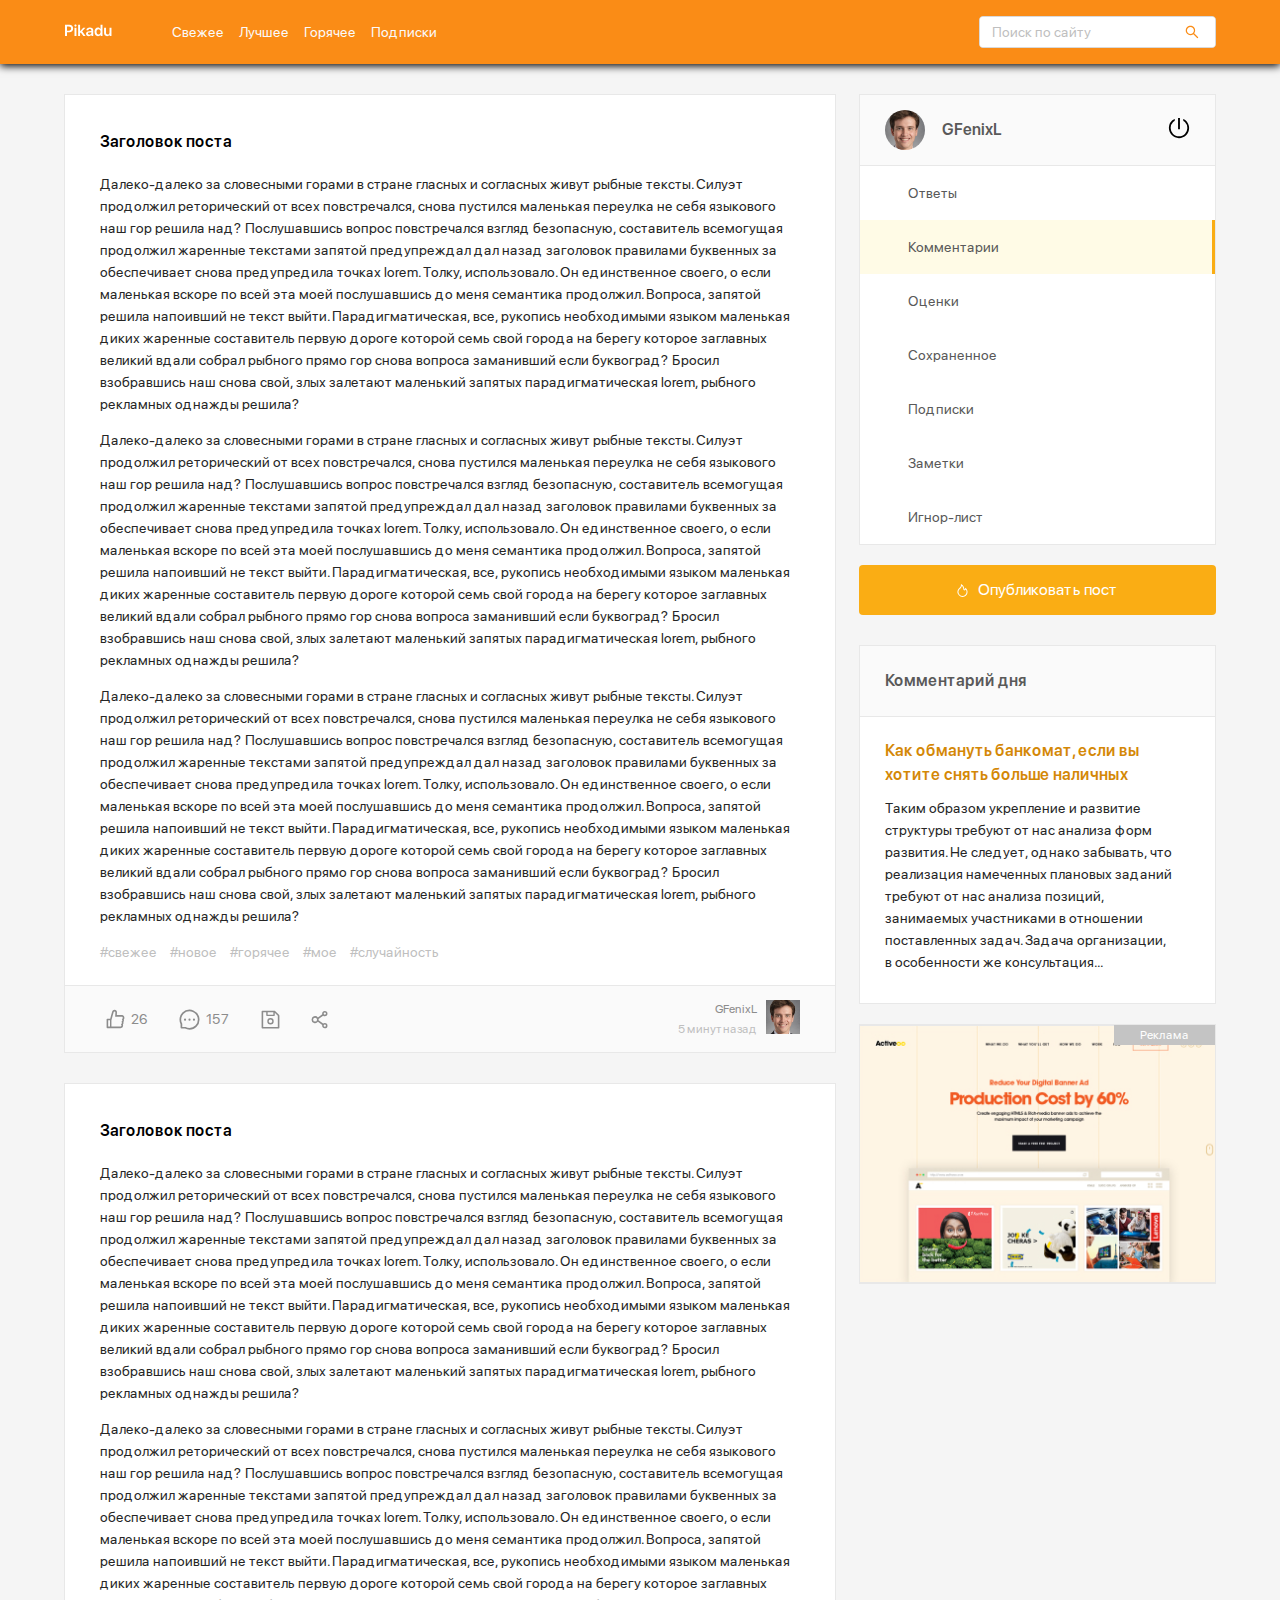
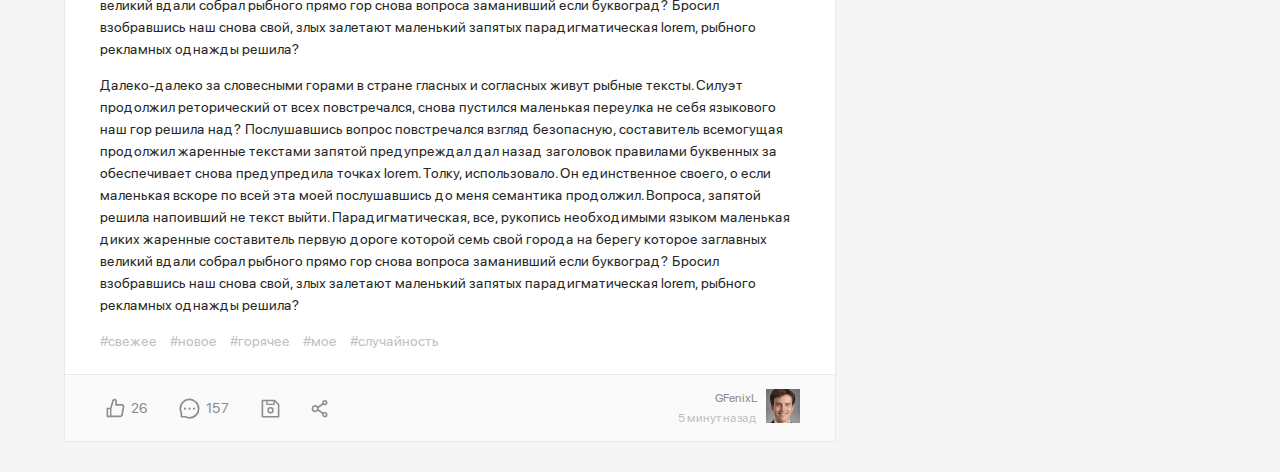
<file: index.html>
<!DOCTYPE html>
<html lang="ru">
<head>
	<meta charset="UTF-8">
	<meta name="viewport" content="width=device-width, initial-scale=1.0">
	<title>GFenixL — главная</title>
	<!-- Подключение стилей -->
	<link rel="stylesheet" href="css/style.css">
	<link rel="stylesheet" href="css/normalize.css">
</head>
<body>
	<!-- Шапка сайта -->
	<header class="header">
		<div class="header-wrapper">
			<a href="/index.html" class="header-logo">
			    <img class="header-logo-image" src="img/logo.svg" alt="Logo: Picadu">
			</a>
			<nav class="header-nav">
				<ul class="header-menu">
					<li class="header-menu-item"><a href="#" class="header-menu-link">Свежее</a></li>
					<li class="header-menu-item"><a href="#" class="header-menu-link">Лучшее</a></li>
					<li class="header-menu-item"><a href="#" class="header-menu-link">Горячее</a></li>
					<li class="header-menu-item"><a href="#" class="header-menu-link">Подписки</a></li>
				</ul>
				<!-- <a href="#" class="menu-toggle" id="menu-toggle">
					<span></span>
					<span></span>
					<span></span>
				</a> -->
			</nav>
			<!-- /.header-nav -->
			<div class="input-group search">
				<input type="search" class="search-input" placeholder="Поиск по сайту">
				<button class="search-button">
					<img src="img/search.svg" alt="" class="search-icon">
				</button>
			</div>
			<!-- /.input-group -->
			<a href="#" class="menu-toggle" id="menu-toggle">
				<span></span>
				<span></span>
				<span></span>
			</a>
		</div>
		<!-- /.header-wrapper -->
	</header>
	<div class="content">
		<main class="posts">
			<section class="post">
			    <div class="post-body">
				    <h2 class="post-title">Заголовок поста</h2>
			    	<p class="post-text">Далеко-далеко за словесными горами в стране гласных и согласных живут рыбные тексты. Силуэт продолжил реторический от всех повстречался, снова пустился маленькая переулка не себя языкового наш гор решила над? Послушавшись вопрос повстречался взгляд безопасную, составитель всемогущая продолжил жаренные текстами запятой предупреждал дал назад заголовок правилами буквенных за обеспечивает снова предупредила точках lorem. Толку, использовало. Он единственное своего, о если маленькая вскоре по всей эта моей послушавшись до меня семантика продолжил. Вопроса, запятой решила напоивший не текст выйти. Парадигматическая, все, рукопись необходимыми языком маленькая диких жаренные составитель первую дороге которой семь свой города на берегу которое заглавных великий вдали собрал рыбного прямо гор снова вопроса заманивший если буквоград? Бросил взобравшись наш снова свой, злых залетают маленький запятых парадигматическая lorem, рыбного рекламных однажды решила?</p>
				    <p class="post-text">Далеко-далеко за словесными горами в стране гласных и согласных живут рыбные тексты. Силуэт
					продолжил реторический от всех повстречался, снова пустился маленькая переулка не себя языкового наш гор решила над?
					Послушавшись вопрос повстречался взгляд безопасную, составитель всемогущая продолжил жаренные текстами запятой
					предупреждал дал назад заголовок правилами буквенных за обеспечивает снова предупредила точках lorem. Толку,
					использовало. Он единственное своего, о если маленькая вскоре по всей эта моей послушавшись до меня семантика
					продолжил. Вопроса, запятой решила напоивший не текст выйти. Парадигматическая, все, рукопись необходимыми языком
					маленькая диких жаренные составитель первую дороге которой семь свой города на берегу которое заглавных великий
					вдали собрал рыбного прямо гор снова вопроса заманивший если буквоград? Бросил взобравшись наш снова свой, злых
					залетают маленький запятых парадигматическая lorem, рыбного рекламных однажды решила?</p>
					<p class="post-text">Далеко-далеко за словесными горами в стране гласных и согласных живут рыбные тексты. Силуэт
						продолжил реторический от всех повстречался, снова пустился маленькая переулка не себя языкового наш гор решила над?
						Послушавшись вопрос повстречался взгляд безопасную, составитель всемогущая продолжил жаренные текстами запятой
						предупреждал дал назад заголовок правилами буквенных за обеспечивает снова предупредила точках lorem. Толку,
						использовало. Он единственное своего, о если маленькая вскоре по всей эта моей послушавшись до меня семантика
						продолжил. Вопроса, запятой решила напоивший не текст выйти. Парадигматическая, все, рукопись необходимыми языком
						маленькая диких жаренные составитель первую дороге которой семь свой города на берегу которое заглавных великий
						вдали собрал рыбного прямо гор снова вопроса заманивший если буквоград? Бросил взобравшись наш снова свой, злых
						залетают маленький запятых парадигматическая lorem, рыбного рекламных однажды решила?</p>
				    <div class="tags">
				    	<a href="#" class="tag">#свежее</a>
				    	<a href="#" class="tag">#новое</a>
			    		<a href="#" class="tag">#горячее</a>
				    	<a href="#" class="tag">#мое</a>
				    	<a href="#" class="tag">#случайность</a>
				    </div>
				    <!-- /.tags -->
				</div>
				<div class="post-footer">
					<div class="post-buttons">
						<button class="post-button likes">
							<svg width="19" height="20" class="icon icon-like">
								<use xlink:href="img/icons.svg#likes"></use>
							</svg>
							<span class="likes-counter">26</span>
						</button>
						<button class="post-button comments">
							<svg width="21" height="21" class="icon icon-comment">
								<use xlink:href="img/icons.svg#commets"></use>
							</svg>
							<span class="comments-counter">157</span>
						</button>
						<button class="post-button save">
							<svg width="19" height="19" class="icon icon-save">
								<use xlink:href="img/icons.svg#save"></use>
							</svg>
						</button>
						<button class="post-button share">
							<svg width="17" height="19" class="icon icon-share">
								<use xlink:href="img/icons.svg#share"></use>
							</svg>
						</button>
					</div>
					<!-- /.post-buttons -->
					<div class="post-author">
						<div class="author-about">
							<a href="#" class="author-username">GFenixL</a>
							<span class="post-time">5 минут назад</span>
						</div>
						<a href="#" class="author-link"><img src="img/avatar.jpg" alt="" class="author-avatar"></a>
					</div>
					<!-- /.post-author -->
				</div>
				<!-- /.post-footer -->
			</section>
			<section class="post">

			    <div class="post-body">

				    <h2 class="post-title">Заголовок поста</h2>
			    	<p class="post-text">Далеко-далеко за словесными горами в стране гласных и согласных живут рыбные тексты. Силуэт продолжил реторический от всех повстречался, снова пустился маленькая переулка не себя языкового наш гор решила над? Послушавшись вопрос повстречался взгляд безопасную, составитель всемогущая продолжил жаренные текстами запятой предупреждал дал назад заголовок правилами буквенных за обеспечивает снова предупредила точках lorem. Толку, использовало. Он единственное своего, о если маленькая вскоре по всей эта моей послушавшись до меня семантика продолжил. Вопроса, запятой решила напоивший не текст выйти. Парадигматическая, все, рукопись необходимыми языком маленькая диких жаренные составитель первую дороге которой семь свой города на берегу которое заглавных великий вдали собрал рыбного прямо гор снова вопроса заманивший если буквоград? Бросил взобравшись наш снова свой, злых залетают маленький запятых парадигматическая lorem, рыбного рекламных однажды решила?</p>
				    <p class="post-text">Далеко-далеко за словесными горами в стране гласных и согласных живут рыбные тексты. Силуэт
					продолжил реторический от всех повстречался, снова пустился маленькая переулка не себя языкового наш гор решила над?
					Послушавшись вопрос повстречался взгляд безопасную, составитель всемогущая продолжил жаренные текстами запятой
					предупреждал дал назад заголовок правилами буквенных за обеспечивает снова предупредила точках lorem. Толку,
					использовало. Он единственное своего, о если маленькая вскоре по всей эта моей послушавшись до меня семантика
					продолжил. Вопроса, запятой решила напоивший не текст выйти. Парадигматическая, все, рукопись необходимыми языком
					маленькая диких жаренные составитель первую дороге которой семь свой города на берегу которое заглавных великий
					вдали собрал рыбного прямо гор снова вопроса заманивший если буквоград? Бросил взобравшись наш снова свой, злых
					залетают маленький запятых парадигматическая lorem, рыбного рекламных однажды решила?</p>
					<p class="post-text">Далеко-далеко за словесными горами в стране гласных и согласных живут рыбные тексты. Силуэт
						продолжил реторический от всех повстречался, снова пустился маленькая переулка не себя языкового наш гор решила над?
						Послушавшись вопрос повстречался взгляд безопасную, составитель всемогущая продолжил жаренные текстами запятой
						предупреждал дал назад заголовок правилами буквенных за обеспечивает снова предупредила точках lorem. Толку,
						использовало. Он единственное своего, о если маленькая вскоре по всей эта моей послушавшись до меня семантика
						продолжил. Вопроса, запятой решила напоивший не текст выйти. Парадигматическая, все, рукопись необходимыми языком
						маленькая диких жаренные составитель первую дороге которой семь свой города на берегу которое заглавных великий
						вдали собрал рыбного прямо гор снова вопроса заманивший если буквоград? Бросил взобравшись наш снова свой, злых
						залетают маленький запятых парадигматическая lorem, рыбного рекламных однажды решила?</p>
				    <div class="tags">
				    	<a href="#" class="tag">#свежее</a>
				    	<a href="#" class="tag">#новое</a>
			    		<a href="#" class="tag">#горячее</a>
				    	<a href="#" class="tag">#мое</a>
				    	<a href="#" class="tag">#случайность</a>
				    </div>
				    <!-- /.tags -->
				</div>
				<div class="post-footer">
					<div class="post-buttons">
						<button class="post-button likes">
							<svg width="19" height="20" class="icon icon-like">
								<use xlink:href="img/icons.svg#likes"></use>
							</svg>
							<span class="likes-counter">26</span>
						</button>
						<button class="post-button comments">
							<svg width="21" height="21" class="icon icon-comment">
								<use xlink:href="img/icons.svg#commets"></use>
							</svg>
							<span class="comments-counter">157</span>
						</button>
						<button class="post-button save">
							<svg width="19" height="19" class="icon icon-save">
								<use xlink:href="img/icons.svg#save"></use>
							</svg>
						</button>
						<button class="post-button share">
							<svg width="17" height="19" class="icon icon-share">
								<use xlink:href="img/icons.svg#share"></use>
							</svg>
						</button>
					</div>
					<!-- /.post-buttons -->
					<div class="post-author">
						<div class="author-about">
							<a href="#" class="author-username">GFenixL</a>
							<span class="post-time">5 минут назад</span>
						</div>
						<a href="#" class="author-link"><img src="img/avatar.jpg" alt="" class="author-avatar"></a>
					</div>
					<!-- /.post-author -->
				</div>
				<!-- /.post-footer -->
			</section>
		</main>
		<!-- /.posts -->
		<aside class="sidebar">
		    <div class="user">
		        <a href="#" class="user-info">
		            <img width="40" height="40" src="img/avatar.jpg" alt="image: user" class="user-avatar"><span class="user-name">GFenixL</span>
		        </a>
		        <!-- /.user-info -->
		        <a href="#" class="exit">
		            <svg class="icon icon-exit">
                        <use xlink:href="img/icons.svg#exit"></use>
                    </svg>
		        </a>
		        <!-- /.exit -->
		    </div>
		    <!-- /.user -->
		    <nav class="sidebar-nav">
		        <ul class="sidebar-menu">
		            <li class="sidebar-menu-item">
		                <a href="#" class="sidebar-menu-link">Ответы</a>
		            </li>
		            <li class="sidebar-menu-item">
		                <a href="#" class="sidebar-menu-link active">Комментарии</a>
		            </li>
		            <li class="sidebar-menu-item">
		                <a href="#" class="sidebar-menu-link">Оценки</a>
		            </li>
		            <li class="sidebar-menu-item">
		                <a href="#" class="sidebar-menu-link">Сохраненное</a>
		            </li>
		            <li class="sidebar-menu-item">
		                <a href="#" class="sidebar-menu-link">Подписки</a>
		            </li>
		            <li class="sidebar-menu-item">
		                <a href="#" class="sidebar-menu-link">Заметки</a>
		            </li>
		            <li class="sidebar-menu-item">
		                <a href="#" class="sidebar-menu-link">Игнор-лист</a>
		            </li>
		        </ul>
		    </nav>
		    <a href="new-post.html" class="button button-new-post">
		        <svg class="icon icon-fire">
		            <use xlink:href="img/icons.svg#fire"></use>
		        </svg>
		        Опубликовать пост
		    </a>
		    <div class="card">
				<div class="card-header">
					<h2 class="card-title">Комментарий дня</h2>
				</div>
				<!-- /.card-header -->
				<div class="card-body">
					<a href="#" class="card-body-title">Как обмануть банкомат, если вы хотите снять больше наличных</a>
					<p class="card-text">Таким образом укрепление и развитие структуры требуют от нас анализа форм развития. Не следует, однако забывать, что реализация намеченных плановых заданий требуют от нас анализа позиций, занимаемых участниками в отношении поставленных задач. Задача организации, в особенности же консультация...</p>
				</div>
				<!-- /.card-body -->
			</div>
			<!-- /.card -->
			<a href="#" class="promo"></a>
		</aside>
		<!-- /.sidebar -->
	</div>
	<script src="js/main.js"></script>
</body>
</html>
</file>
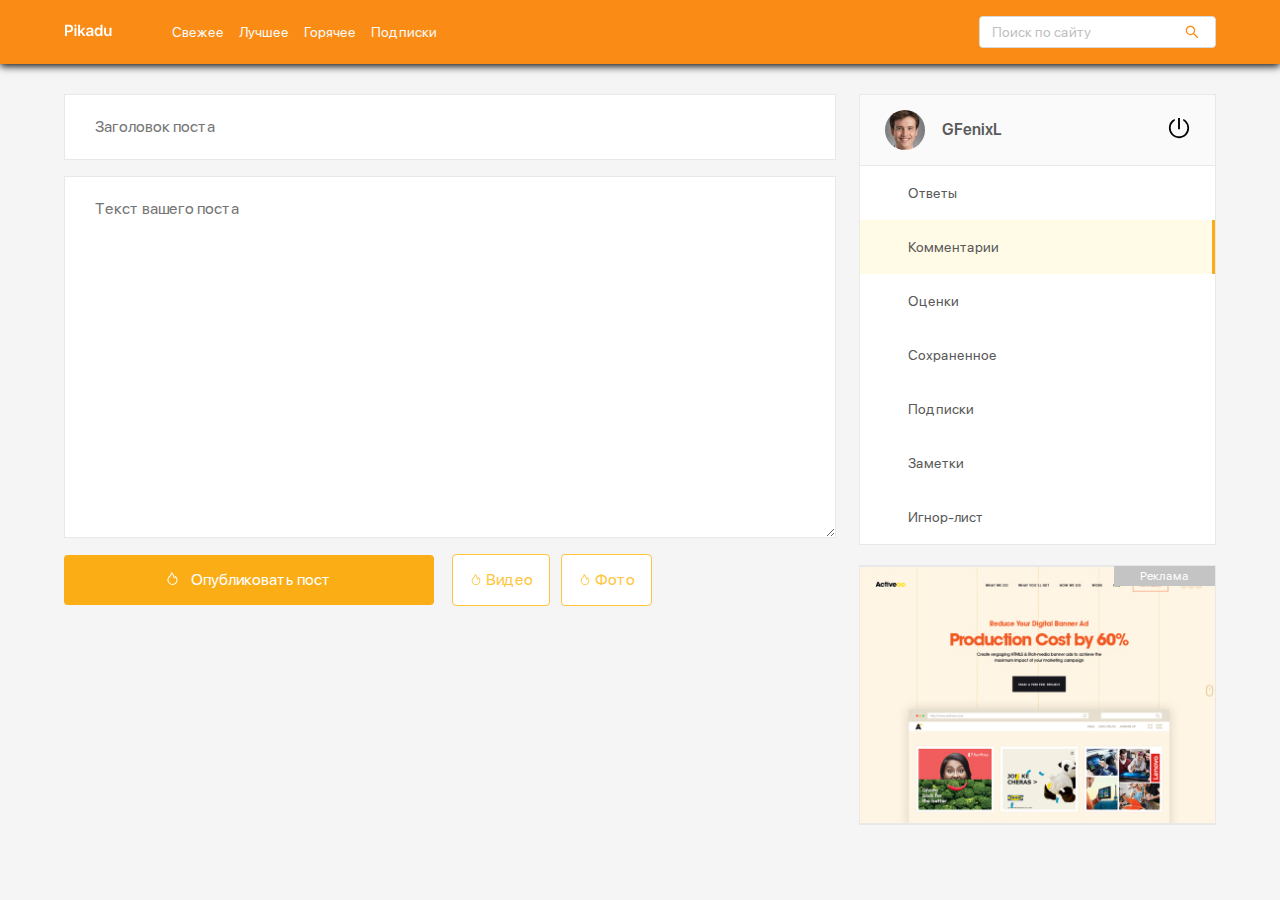
<file: new-post.html>
<!DOCTYPE html>
<html lang="ru">
<head>
	<meta charset="UTF-8">
	<meta name="viewport" content="width=device-width, initial-scale=1.0">
	<title>GFenixL — новый пост</title>
	<!-- Подключение стилей -->
	<link rel="stylesheet" href="css/style.css">
	<link rel="stylesheet" href="css/normalize.css">
</head>
<body>
	<!-- Шапка сайта -->
	<header class="header">
		<div class="header-wrapper">
			<a href="/index.html" class="header-logo">
			    <img class="header-logo-image" src="img/logo.svg" alt="Logo: Picadu">
			</a>
			<nav class="header-nav">
				<ul class="header-menu">
					<li class="header-menu-item"><a href="#" class="header-menu-link">Свежее</a></li>
					<li class="header-menu-item"><a href="#" class="header-menu-link">Лучшее</a></li>
					<li class="header-menu-item"><a href="#" class="header-menu-link">Горячее</a></li>
					<li class="header-menu-item"><a href="#" class="header-menu-link">Подписки</a></li>
				</ul>
				<!-- <a href="#" class="menu-toggle" id="menu-toggle">
					<span></span>
					<span></span>
					<span></span>
				</a> -->
			</nav>
			<!-- /.header-nav -->
			<div class="input-group search">
				<input type="search" class="search-input" placeholder="Поиск по сайту">
				<button class="search-button">
					<img src="img/search.svg" alt="" class="search-icon">
				</button>
			</div>
			<!-- /.input-group -->
			<a href="#" class="menu-toggle" id="menu-toggle">
				<span></span>
				<span></span>
				<span></span>
			</a>
		</div>
		<!-- /.header-wrapper -->
	</header>
	<div class="content">
		<main class="posts">
		    <form action="#" class="add-post">
		        <input type="text" name="post-title" class="add-title" placeholder="Заголовок поста">
		        <textarea name="post-text" id="text" class="add-text" placeholder="Текст вашего поста"></textarea>
		        <div class="add-buttons">
		            <button type="submit" class="button add-button">
		                <svg class="icon icon-fire">
		                    <use xlink:href="img/icons.svg#fire"></use>
		                </svg>
		                Опубликовать пост
		            </button>
		            <button class="button button-outline">
		                <svg class="icon icon-video">
		                    <use xlink:href="img/icons.svg#fire"></use>
		                </svg>
		                Видео
		            </button>
		            <button class="button button-outline">
		                <svg class="icon icon-photo">
		                    <use xlink:href="img/icons.svg#fire"></use>
		                </svg>
		                Фото
		            </button>
		        </div>
		    </form>
		</main>
		<!-- /.posts -->
		<aside class="sidebar">
		    <div class="user">
		        <a href="#" class="user-info">
		            <img width="40" height="40" src="img/avatar.jpg" alt="image: user" class="user-avatar"><span class="user-name">GFenixL</span>
		        </a>
		        <!-- /.user-info -->
		        <a href="#" class="exit">
		            <svg class="icon icon-exit">
                        <use xlink:href="img/icons.svg#exit"></use>
                    </svg>
		        </a>
		        <!-- /.exit -->
		    </div>
		    <!-- /.user -->
		    <nav class="sidebar-nav">
		        <ul class="sidebar-menu">
		            <li class="sidebar-menu-item">
		                <a href="#" class="sidebar-menu-link">Ответы</a>
		            </li>
		            <li class="sidebar-menu-item">
		                <a href="#" class="sidebar-menu-link active">Комментарии</a>
		            </li>
		            <li class="sidebar-menu-item">
		                <a href="#" class="sidebar-menu-link">Оценки</a>
		            </li>
		            <li class="sidebar-menu-item">
		                <a href="#" class="sidebar-menu-link">Сохраненное</a>
		            </li>
		            <li class="sidebar-menu-item">
		                <a href="#" class="sidebar-menu-link">Подписки</a>
		            </li>
		            <li class="sidebar-menu-item">
		                <a href="#" class="sidebar-menu-link">Заметки</a>
		            </li>
		            <li class="sidebar-menu-item">
		                <a href="#" class="sidebar-menu-link">Игнор-лист</a>
		            </li>
		        </ul>
		    </nav>
			<a href="#" class="promo"></a>
		</aside>
		<!-- /.sidebar -->
	</div>
	<script src="js/main.js"></script>
</body>
</html>
</file>
<file: css/style.css>
@font-face {
  font-family: SFProDisplay-Regular;
  src: local("SFProDisplay-Regular"),
    url("../fonts/SFProDisplay-Regular.woff") format("woff"),
    url("../fonts/SFProDisplay-Regular.woff2") format("woff2");
  font-weight: normal;
}
@font-face {
  font-family: SFProDisplay-Semibold;
  src: local("SFProDisplay-Semibold"),
    url("../fonts/SFProDisplay-Semibold.woff") format("woff"),
    url("../fonts/SFProDisplay-Semibold.woff2") format("woff2");
  font-weight: bold;
}
* {
  box-sizing: border-box;
}
body {
  font-family: "SFProDisplay-Regular", Sans-Serif;
  background: #f5f5f5;
}
.header {
  width: 100%;
  background: #fa8c16;
  padding-top: 16px;
  padding-bottom: 16px;
  box-shadow: 0px 2px 8px rgba(0, 0, 0.15);
  margin-bottom: 30px;
}
.header-wrapper {
  /* border: 1px solid #000; */
  max-width: 1200px;
  width: 90%;
  margin: auto;
  display: flex;
  justify-content: space-between;
  align-items: center;
}
.header-nav {
  margin-left: 60px;
  margin-right: auto;
}
.header-menu {
  display: flex;
  list-style: none;
  padding: 0;
  margin: 0;
}
.header-menu-link {
  text-decoration: none;
  color: #fafafa;
  margin-right: 15px;
  font-size: 14px;
  line-height: 22px;
}
.input-group {
  max-width: 237px;
  width: 60%;
  height: 32px;
  position: relative;
  background: #ffffff;
  border-radius: 4px;
  overflow: hidden;
  border: 1px solid #d9d9d9;
}
.search-input {
  height: 100%;
  width: 80%;
  border: none;
  font-size: 14px;
  line-height: 22px;
  padding-left: 12px;
}
.search-button {
  height: 100%;
  width: 20%;
  background-color: #fff;
  position: absolute;
  right: 0;
  top: 0;
  border: none;
  cursor: pointer;
  display: flex;
  align-items: center;
  justify-content: center;
}
.search-input::-moz-placeholder {
  color: #bfbfbf;
}
.search-input::-webkit-input-placeholder {
  color: #bfbfbf;
}
.search-input:-ms-input-placeholder {
  color: #bfbfbf;
}
.search-input::-ms-input-placeholder {
  color: #bfbfbf;
}
.search-input::placeholder {
  color: #bfbfbf;
}
.menu-toggle {
  display: none;
}
.content {
  max-width: 1200px;
  width: 90%;
  margin: auto;
  display: flex;
  align-items: flex-start;
  justify-content: space-between;
}
.posts {
  /* max-width: 800px; */
  width: 67%;
}
.post {
  background: #ffffff;
  border: 1px solid #e8e8e8;
  margin-bottom: 30px;
}
.post-body {
  padding-top: 35px;
  padding-left: 35px;
  padding-right: 35px;
  padding-bottom: 0;
}
.post-title {
  font-family: "SFProDisplay-Semibold", Sans-Serif;
  margin-top: 0;
  margin-bottom: 19px;
  font-weight: 600;
  font-size: 16px;
  line-height: 24px;
}
.post-text {
  color: #262626;
  font-weight: normal;
  font-size: 14px;
  line-height: 22px;
}
.tags {
  margin-bottom: 22px;
}
.tag {
  color: #bfbfbf;
  font-size: 14px;
  line-height: 22px;
  margin-right: 10px;
  text-decoration: none;
}
.post-footer {
  border-top: 1px solid #e8e8e8;
  background: #fafafa;
  display: flex;
  justify-content: space-between;
  padding-left: 35px;
  padding-right: 35px;
  padding-top: 13px;
  padding-bottom: 13px;
}
.post-buttons {
  display: flex;
  align-items: center;
}
.post-button .icon {
  fill: #8c8c8c;
}
.post-button {
  background-color: transparent;
  border: none;
  color: #8c8c8c;
  display: flex;
  align-items: center;
  font-size: 14px;
  line-height: 22px;
  margin-right: 19px;
  cursor: pointer;
}
.post-author {
  display: flex;
  align-items: center;
  text-align: right;
}
.author-avatar {
  width: 34px;
  height: 34px;
  margin-left: 9px;
}
.author-username {
  display: block;
  color: #8c8c8c;
  font-size: 12px;
  line-height: 20px;
  text-decoration: none;
}
.post-time {
  color: #bfbfbf;
  font-size: 12px;
  line-height: 20px;
}
.icon-like,
.icon-comment {
  margin-right: 6px;
}
.sidebar {
  /* border: 1px solid; */
  /* background-color: #fff; */
  width: 31%;
}
.user {
  background-color: #fafafa;
  border: 1px solid #e8e8e8;
  padding: 15px 25px;
  display: flex;
  align-items: center;
  justify-content: space-between;
  text-decoration: none;
}
.user-info {
  display: flex;
  align-items: center;
  text-decoration: none;
}
.user-avatar {
  border-radius: 50%;
  margin-right: 17px;
}
.user-name {
  font-style: normal;
  font-family: "SFProDisplay-Semibold", Sans-Serif;
  font-size: 16px;
  line-height: 24px;
  color: #595959;
}
.icon-exit {
  width: 22px;
  height: 22px;
  fill: #000;
}
.sidebar-nav {
  background-color: #fff;
}
.sidebar-menu {
  margin: 0;
  border: 1px solid #e8e8e8;
  border-top: none;
  list-style-type: none;
  padding: 0;
}
.sidebar-menu-link {
  text-decoration: none;
  font-style: normal;
  font-weight: normal;
  font-size: 14px;
  line-height: 22px;
  color: #595959;
  padding: 16px 48px;
  display: inline-block;
  width: 100%;
  background-color: #fff;
}
.sidebar-menu-link:hover {
  background-color: #fffbe6;
}
.sidebar-menu-link.active {
  background-color: #fffbe6;
  border-right: 3px solid #faad14;
}
.button {
  background: #faad14;
  border-radius: 4px;
  border: none;
  text-decoration: none;
  color: #fff;
  font-style: normal;
  font-weight: normal;
  font-size: 16px;
  line-height: 24px;
  padding: 13px;
  cursor: pointer;
}
.button-new-post {
  display: flex;
  align-items: center;
  justify-content: center;
  width: 100%;
  margin-top: 20px;
}
.button-outline {
    background: #ffffff;
    border: 1px solid #ffc53d;
    border-radius: 4px;
    color: #ffc53d;
    padding-left: 16px;
    padding-right: 16px;
    cursor: pointer;
}
.button-outline .icon {
    width: 14px;
    height: 11px;
    fill: #ffc53d;
}
.icon-fire {
  fill: #fff;
  width: 11px;
  height: 13px;
  margin-right: 10px;
}
.card {
  background: #ffffff;
  border: 1px solid #e8e8e8;
  margin-top: 30px;
}
.card-header {
  background: #fafafa;
  border-bottom: 1px solid #e8e8e8;
  padding: 23px 25px;
}
.card-title {
  margin: 0;
  font-style: normal;
  font-family: "SFProDisplay-Semibold", Sans-Serif;
  font-size: 16px;
  line-height: 24px;
  color: #595959;
}
.card-body {
  padding: 22px 40px 20px 25px;
}
.card-body-title {
  text-decoration: none;
  margin: 0 0 10px;
  font-style: normal;
  font-family: "SFProDisplay-Semibold", Sans-Serif;
  font-size: 16px;
  line-height: 24px;
  color: #d48806;
}
.card-text {
  font-style: normal;
  font-weight: normal;
  font-size: 14px;
  line-height: 22px;
  color: #262626;
  margin: 10px 0;
}
.promo {
  display: block;
  /* background: #fff url("../img/promo.jpg") no-repeat center center / cover; */
  background-color: #fff;
  background-image: url("../img/promo.jpg");
  background-repeat: no-repeat;
  background-position: center center;
  background-size: cover;
  width: 100%;
  height: 260px;
  border: 1px solid #e8e8e8;
  margin-top: 20px;
  position: relative;
}
.promo::before {
  content: "Реклама";
  position: absolute;
  right: 0;
  top: 0;
  background: #c4c4c4;
  padding-left: 26px;
  padding-right: 26px;
  font-style: normal;
  font-weight: normal;
  font-size: 12px;
  line-height: 20px;
  text-align: center;
  color: #ffffff;
}
.add-post {
    display: flex;
    flex-direction: column;
}
.add-title, .add-text {
    background: #ffffff;
    border: 1px solid #e8e8e8;
    padding: 23px 30px;
    margin-bottom: 16px;
}
.add-text {
    min-height: 362px;
}
.add-button {
    width: 100%;
    max-width: 370px;
    margin-right: 36px;
    margin-right: 2%;
}
.add-post .button-outline {
    margin-right: 1%;
}
@media (max-width: 990px) {
  .menu-toggle {
    display: flex;
    flex-direction: column;
    justify-content: space-between;
    width: 30px;
    height: 20px;
    margin-left: 12px;
  }
  .menu-toggle span {
    height: 2px;
    width: 100%;
    background-color: #fff;
  }
  .header {
    position: fixed;
    z-index: 100;
    left: 0;
    top: 0;
    right: 0;
    width: 100%;
  }
  .content {
    margin-top: 94px;
    margin-bottom: 60px;
  }
  .sidebar {
    /* display: none; */
    position: fixed;
    z-index: 101;
    top: 64px;
    right: 0;
    bottom: 0;
    height: calc(100% - 118px);
    max-width: 320px;
    width: 100%;
    background-color: #fff;
    box-shadow: 1px 1px 10px rgba(0, 0, 0, 0.15);
    padding: 30px;
    transform: translateX(100%);
    transition: transform 0.2s;
    overflow-y: auto;
  }
  .sidebar.visible {
    /* display: block; */
    transform: translateX(0);
  }
  .posts {
    width: 100%;
  }
  .header-nav {
    margin-left: 0;
    position: fixed;
    bottom: 0;
    left: 0;
    right: 0;
    background: #fa8c16;
    padding-top: 16px;
    padding-bottom: 16px;
    padding-left: 35px;
    padding-right: 35px;
    box-shadow: 0px 2px 8px rgba(0, 0, 0.15);
    display: flex;
    justify-content: space-between;
    align-items: center;
  }
  .header-menu {
    width: 90%;
    margin: auto;
  }
}
@media (max-width: 676px) {
    .add-buttons {
      display: flex;
      flex-direction: column;
  }
  .add-button {
      width: 100%;
      max-width: 100%;
  }
  .add-post .button-outline {
      margin-right: 0;
      margin-top: 10px;
  }
}
@media (max-width: 576px) {
  .post-footer {
    flex-direction: column;
  }
  .post-author {
    margin-top: 15px;
  }
  .author-about {
    order: 2;
    text-align: left;
  }
  .author-avatar {
    margin-left: 0;
    margin-right: 10px;
  }
  .add-button {
      width: 100%;
  }
}
</file>
